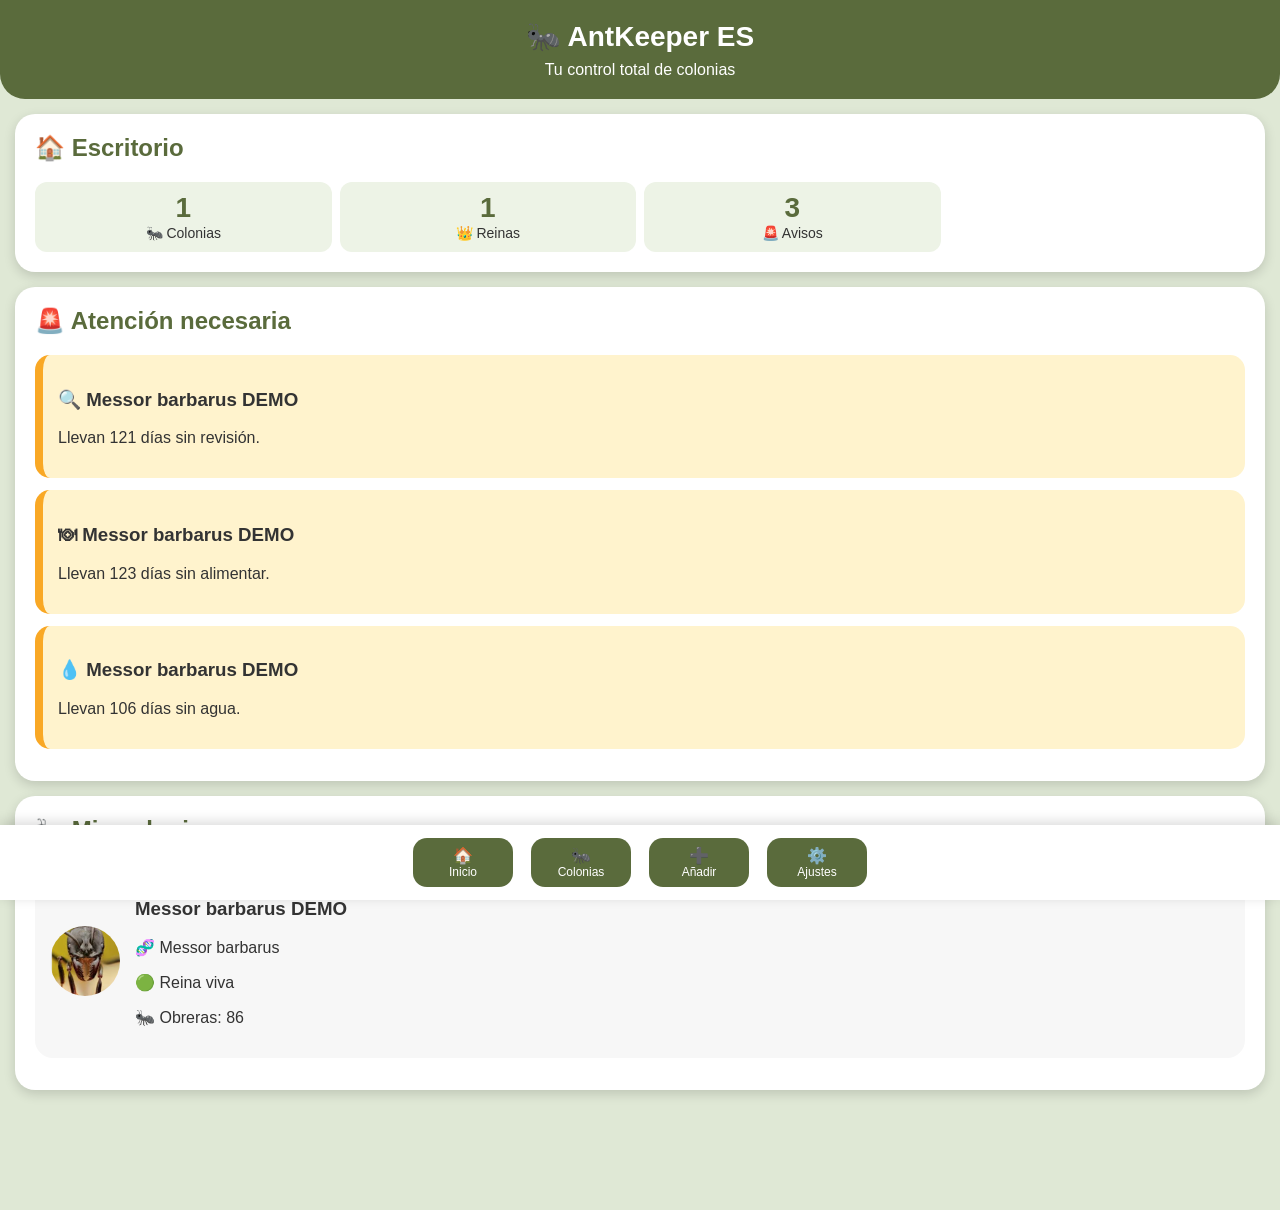
<file: index.html>
<!DOCTYPE html>
<html lang="es">

<head>

<meta charset="UTF-8">

<meta name="viewport" content="width=device-width, initial-scale=1.0">

<title>AntKeeper ES</title>

<link rel="stylesheet" href="Style.css">

<link rel="manifest" href="Manifest.json">

<meta name="theme-color" content="#5A6B3C">

<link rel="apple-touch-icon" href="Assets/Images/apple-touch-icon.png">

<link rel="icon" href="Assets/Images/favicon-32.png">

<meta name="apple-mobile-web-app-capable" content="yes">

<meta name="apple-mobile-web-app-status-bar-style" content="black-translucent">

<meta name="apple-mobile-web-app-title" content="AntKeeper">

</head>


<body>


<header class="cabecera">

<h1>🐜 AntKeeper ES</h1>

<p>Tu control total de colonias</p>

</header>




<main id="app">


</main>





<nav class="barra-navegacion">


<button id="btnInicio">

🏠

<span>
Inicio
</span>

</button>




<button id="btnColonias">

🐜

<span>
Colonias
</span>

</button>




<button id="btnNuevaColonia">

➕

<span>
Añadir
</span>

</button>




<button id="btnAjustes">

⚙️

<span>
Ajustes
</span>

</button>



</nav>







<script src="Js/Storage.js"></script>
<script src="Js/Graficas.js"></script>
<script src="Data/Especies.js"></script>
<script src="Js/Inicio.js"></script>
<script src="Js/Colonias.js"></script>
<script src="Js/Colonia.js"></script>
<script src="Js/Cuidados.js"></script>
<script src="Js/Configuracion.js"></script>
<script src="Js/Fotos.js"></script>
<script src="Js/Diario.js"></script>
<script src="Js/FormularioColonia.js"></script>
<script src="Js/Revisiones.js"></script>
<script src="Js/Ajustes.js"></script>
<script src="App.js"></script>



</body>

</html>
</file>
<file: Style.css>
/* =========================
   ANTKEEPER ES
   ESTILO GENERAL APP
========================= */


* {

    box-sizing: border-box;

}



body {


    margin:0;

    min-height:100vh;

    background:#dfe8d5;

    font-family:Arial, Helvetica, sans-serif;

    color:#333;

    padding-bottom:90px;


}



/* =========================
   CABECERA
========================= */


.cabecera {


    background:#5A6B3C;

    color:white;

    text-align:center;

    padding:20px;

    border-radius:0 0 25px 25px;


}


.cabecera h1 {


    margin:0;

    font-size:28px;


}


.cabecera p {


    margin:8px 0 0;

}



/* =========================
   CONTENIDO PRINCIPAL
========================= */


main {


    padding:15px;


}



/* =========================
   TARJETAS
========================= */


.tarjeta {


    background:white;

    border-radius:20px;

    padding:20px;

    margin-bottom:15px;

    box-shadow:0 4px 12px rgba(0,0,0,0.15);


}



.tarjeta h2 {


    margin-top:0;

    color:#5A6B3C;


}



/* =========================
   CABECERA DE FICHA DE COLONIA
========================= */


.cabecera-colonia {


    display:flex;

    gap:15px;

    align-items:stretch;

    flex-wrap:wrap;


}



.cabecera-colonia .foto-colonia {


    flex-shrink:0;

    width:140px;

    height:auto;

    align-self:stretch;

    object-fit:cover;


}



.cabecera-colonia .info-colonia {


    flex:1;

    min-width:150px;

    display:flex;

    flex-direction:column;

    justify-content:center;


}



.cabecera-colonia .info-colonia p {


    margin:6px 0;


}



/* =========================
   ESCRITORIO / WIDGETS
========================= */


.resumen-datos {


    display:grid;

    grid-template-columns:repeat(4, 1fr);

    gap:8px;


}



.widget-resumen {


    min-width:0;

    background:#edf3e6;

    border-radius:12px;

    padding:10px 4px;

    text-align:center;

    cursor:pointer;


}



.widget-resumen strong {


    display:block;

    font-size:clamp(13px, 5.5vw, 28px);

    color:#5A6B3C;

    overflow-wrap:break-word;


}



.widget-resumen span {


    font-size:clamp(10px, 3vw, 14px);


}



/* =========================
   COLONIAS
========================= */


.colonia-card {


    display:flex;

    gap:15px;

    align-items:center;

    background:#f7f7f7;

    padding:15px;

    border-radius:18px;

    margin-bottom:12px;

    cursor:pointer;


}



.colonia-card:active {


    transform:scale(.98);


}



.mini-foto {


    width:70px;

    height:70px;

    object-fit:cover;

    border-radius:50%;


}



/* =========================
   AVISOS
========================= */


.aviso {


    padding:15px;

    border-radius:15px;

    margin-bottom:12px;

    cursor:pointer;


}



.aviso-amarillo {


    background:#fff3cd;

    border-left:8px solid #f9a825;


}



.aviso-rojo {


    background:#ffd6d6;

    border-left:8px solid #c62828;


}



.aviso-verde {


    background:#d9f7df;

    border-left:8px solid #2e7d32;


}



/* =========================
   FORMULARIOS
========================= */


input,
select {


    width:100%;

    padding:12px;

    border-radius:12px;

    border:1px solid #ccc;

    font-size:16px;


}



label {


    font-weight:bold;


}




/* =========================
   BOTONES
========================= */


button {


    border:none;

    border-radius:14px;

    padding:12px 18px;

    margin:5px;

    background:#5A6B3C;

    color:white;

    font-size:16px;

    cursor:pointer;


}



button:active {


    transform:scale(.96);


}



/* =========================
   BOTONES DE ACCIONES (RESPONSIVE)
========================= */


.acciones-grid {


    display:grid;

    grid-template-columns:repeat(4, 1fr);

    gap:8px;


}



.boton-accion {


    width:100%;

    aspect-ratio:1 / 1;

    margin:0;

    padding:6px 3px;

    border-radius:14px;

    display:flex;

    flex-direction:column;

    align-items:center;

    justify-content:center;

    gap:4px;

    text-align:center;

    overflow:hidden;


}



.boton-accion .icono-accion {


    height:26px;

    display:flex;

    align-items:center;

    justify-content:center;

    font-size:22px;

    line-height:1;

    flex-shrink:0;


}



.boton-accion .etiqueta-accion {


    min-height:2.4em;

    display:flex;

    align-items:flex-start;

    justify-content:center;

    font-size:10.5px;

    font-weight:600;

    line-height:1.2;


}



/* =========================
   GRUPO DE DESPLEGABLES (FILAS + CONTENIDO COMPARTIDO)
========================= */


.grupo-desplegables {


    display:grid;

    grid-template-columns:repeat(2, 1fr);

    gap:12px;


}



.fila-desplegable {


    width:100%;

    background:white;

    color:#333;

    border-radius:16px;

    padding:14px 10px;

    margin:0;

    box-shadow:0 4px 12px rgba(0,0,0,0.15);

    display:flex;

    align-items:center;

    gap:8px;

    font-weight:600;

    font-size:13px;

    text-align:left;

    cursor:pointer;


}



.fila-desplegable.activo {


    background:#edf3e6;


}



.fila-desplegable .flecha-desplegable {


    flex-shrink:0;

    font-size:11px;

    color:#5A6B3C;


}



/* =========================
   PANTALLAS ANCHAS (TABLET Y MAYORES)
========================= */


@media (min-width:600px) {


    .acciones-grid {

        grid-template-columns:repeat(8, 1fr);

    }


    .grupo-desplegables {

        grid-template-columns:repeat(3, 1fr);

    }


}



/* =========================
   BARRA INFERIOR FIJA
========================= */


.barra-navegacion {


    position:fixed;

    bottom:0;

    left:0;

    right:0;

    height:75px;

    background:white;

    display:flex;

    justify-content:center;

    align-items:center;

    gap:8px;

    box-shadow:0 -3px 12px rgba(0,0,0,.15);

    z-index:100;


}



.barra-navegacion button {


    flex:1;

    max-width:100px;

    background:#5A6B3C;

    display:flex;

    flex-direction:column;

    align-items:center;

    justify-content:center;

    padding:8px;

}



.barra-navegacion span {


    font-size:12px;


}



/* =========================
   FOTO FORMULARIO
========================= */


.foto-colonia {


    width:140px;

    height:140px;

    border-radius:20px;

    object-fit:cover;


}
</file>
